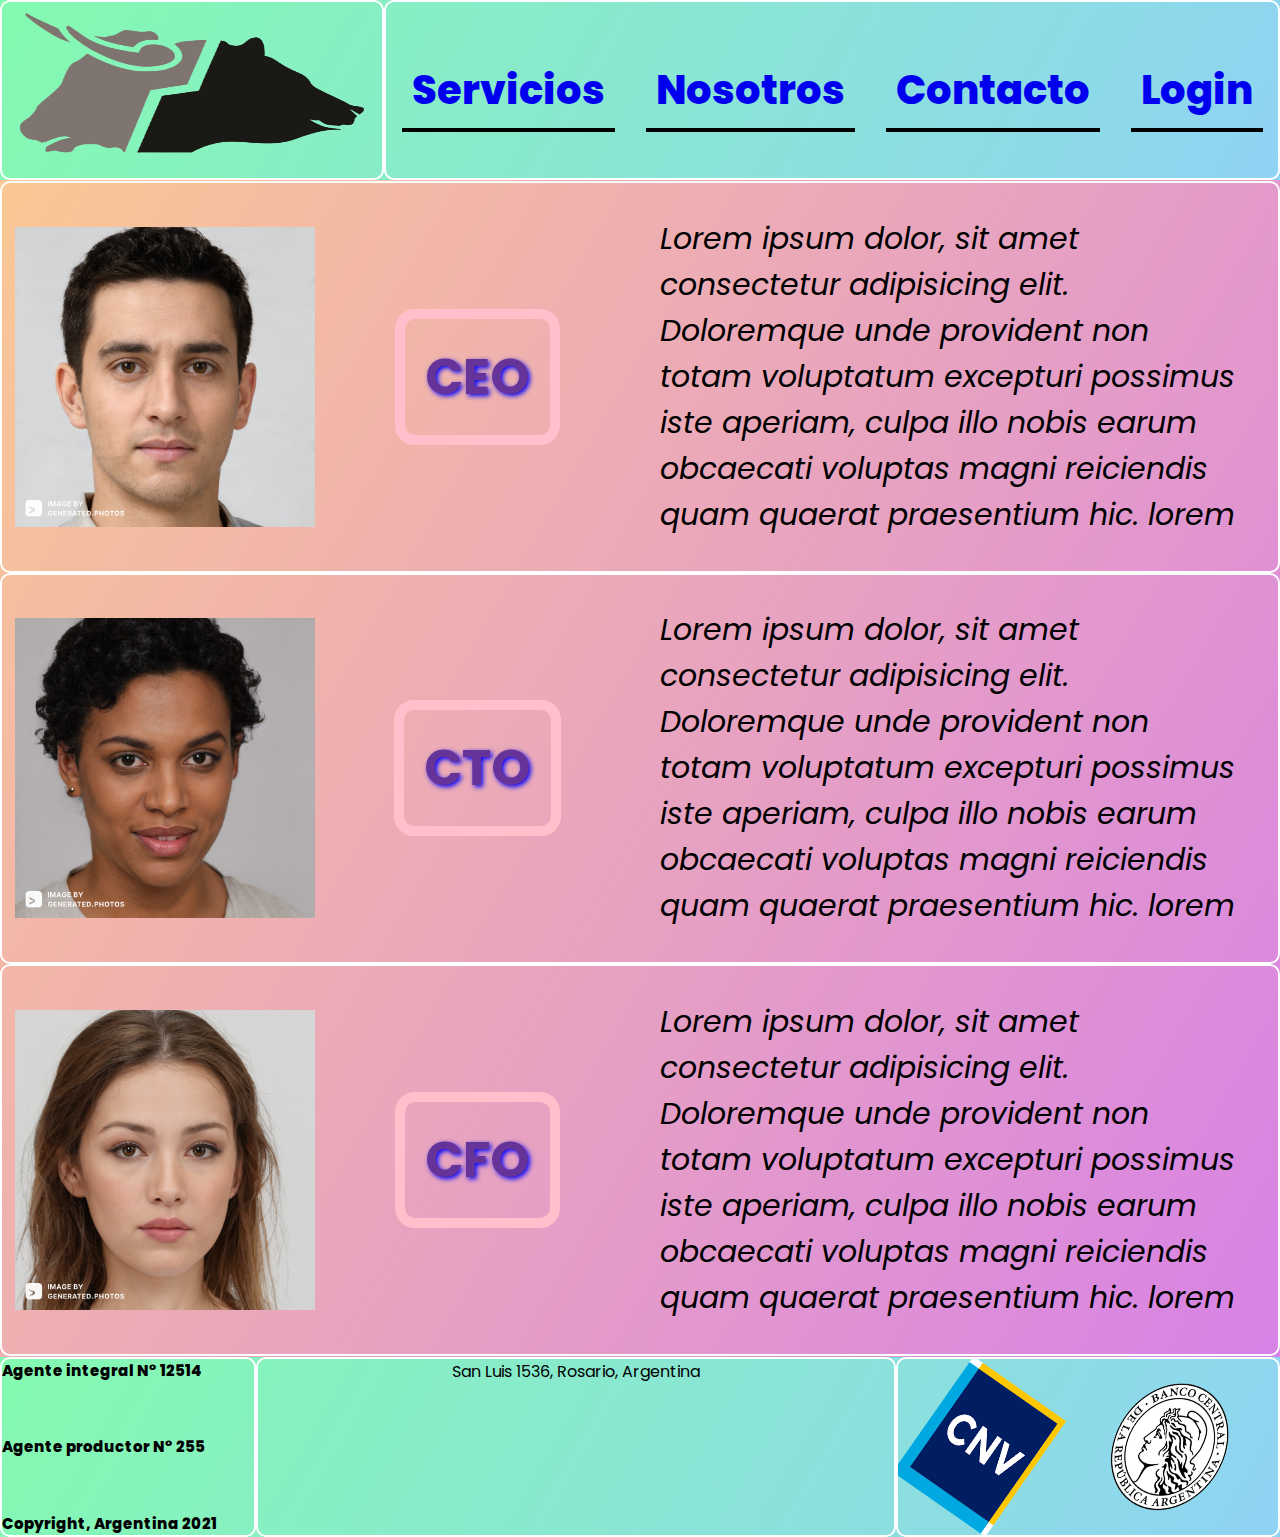
<file: assets/pages/nosotros.html>
<html lang="en">
  <head>
    <meta charset="UTF-8" />
    <meta http-equiv="X-UA-Compatible" content="IE=edge" />
    <meta name="viewport" content="width=device-width, initial-scale=1.0" />
    <link rel="stylesheet" href="..\css\estiloindex.css" />
    <link rel="icon" type="image/x-icon" href="..\image\favicon2.png" />
    <link rel="preconnect" href="https://fonts.googleapis.com" />
    <link rel="preconnect" href="https://fonts.gstatic.com" crossorigin />
    <link
      href="https://fonts.googleapis.com/css2?family=Poppins:ital,wght@0,300;0,500;0,700;0,800;0,900;1,300&display=swap"
      rel="stylesheet"
    />
    <link
      rel="stylesheet"
      href="https://cdnjs.cloudflare.com/ajax/libs/animate.css/4.1.1/animate.min.css"
    />
    <title>Quienes somos</title>
  </head>
  <div class="containerNosotros">
    <header class="header">
      <div class="headerImagen border">
        <a href="../../index.html"
          ><img height="100%" width="100%" src="..\image\logo2.png" alt=""
        /></a>
      </div>
      <div class="headerNav border">
        <div><a href="..\pages\servicios.html">Servicios</a></div>
        <div><a href="..\pages\nosotros.html">Nosotros</a></div>
        <div><a href="..\pages\contacto.html">Contacto</a></div>
        <div><a href="..\pages\login.html">Login</a></div>
      </div>
    </header>
    <main class="main">
      <div class="CEO border">
        <img
          class="imgNosotros animate__heartBeat"
          width="300px"
          height="300px"
          src="..\image\miguelperez.png"
          alt="CEO"
        />
        <h2 class="tituloPuesto">CEO</h2>
        <p class="textoPuesto animate__animated animate__backInRight">
          Lorem ipsum dolor, sit amet consectetur adipisicing elit. Doloremque
          unde provident non totam voluptatum excepturi possimus iste aperiam,
          culpa illo nobis earum obcaecati voluptas magni reiciendis quam
          quaerat praesentium hic. lorem
        </p>
      </div>
      <div class="CTO border">
        <img
          class="imgNosotros animate__heartBeat"
          width="300px"
          height="300px"
          src="..\image\rosarodriguez.png"
          alt="CEO"
        />

        <h2 class="tituloPuesto">CTO</h2>
        <p class="textoPuesto animate__animated animate__backInRight">
          Lorem ipsum dolor, sit amet consectetur adipisicing elit. Doloremque
          unde provident non totam voluptatum excepturi possimus iste aperiam,
          culpa illo nobis earum obcaecati voluptas magni reiciendis quam
          quaerat praesentium hic. lorem
        </p>
      </div>
      <div class="CFO border">
        <img
          class="imgNosotros animate__heartBeat"
          width="300px"
          height="300px"
          src="..\image\brisagimenez.png"
          alt="CEO"
        />
        <h2 class="tituloPuesto">CFO</h2>
        <p class="textoPuesto animate__animated animate__backInRight">
          Lorem ipsum dolor, sit amet consectetur adipisicing elit. Doloremque
          unde provident non totam voluptatum excepturi possimus iste aperiam,
          culpa illo nobis earum obcaecati voluptas magni reiciendis quam
          quaerat praesentium hic. lorem
        </p>
      </div>
    </main>
    <footer class="footer">
      <div class="footerImg border">
        <a href="https://www.argentina.gob.ar/cnv"
          ><img src="../image\logocnv.png" alt=""
        /></a>
        <a href="http://www.bcra.gov.ar/"
          ><img src="../image\logobcra.png" alt=""
        /></a>
      </div>
      <div class="footerMap border">
        <span>San Luis 1536, Rosario, Argentina</span>
        <iframe
          src="https://www.google.com/maps/embed?pb=!1m18!1m12!1m3!1d3348.118450159074!2d-60.64696168481366!3d-32.94788198092071!2m3!1f0!2f0!3f0!3m2!1i1024!2i768!4f13.1!3m3!1m2!1s0x95b7ab168dee9ecd%3A0x98eff7d089ca0d7d!2sSan%20Luis%201536%2C%20S2000BBX%20Rosario%2C%20Santa%20Fe!5e0!3m2!1ses!2sar!4v1643570688292!5m2!1ses!2sar"
          width="100%"
          height="90%"
          style="border: 0"
          allowfullscreen=""
          loading="lazy"
        ></iframe>
      </div>
      <div class="footerText border">
        <span>Agente integral N° 12514</span>
        <span>Agente productor N° 255</span>
        <span>Copyright, Argentina 2021</span>
      </div>
    </footer>
  </div>
</html>
</file>
